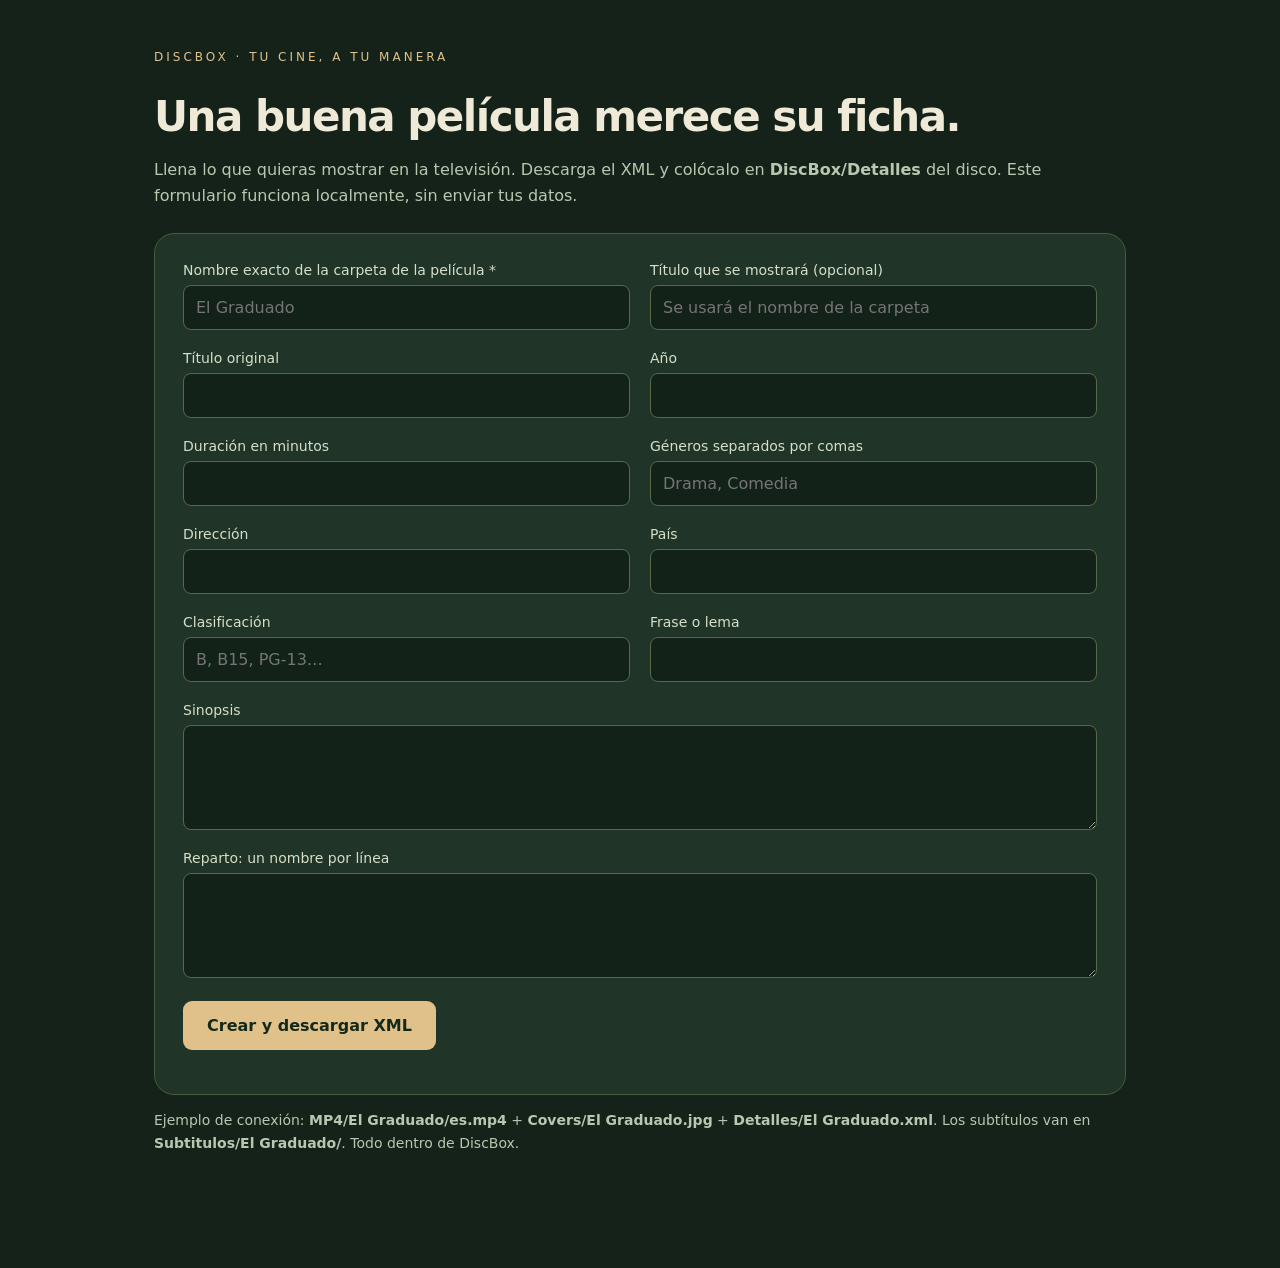
<file: Herramientas_DiscBox/Crear_ficha.html>
<!doctype html><html lang="es"><head><meta charset="utf-8"><meta name="viewport" content="width=device-width, initial-scale=1"><title>Crear ficha · DiscBox</title><style>
*{box-sizing:border-box}body{margin:0;background:#142219;color:#efe9d8;font:16px system-ui,sans-serif}main{max-width:1020px;margin:50px auto;padding:0 24px 50px}h1{font-size:42px;letter-spacing:-1.5px;margin-bottom:10px}p{line-height:1.6;color:#b8c8b0}.tag{letter-spacing:3px;font-size:12px;color:#e0c28c}form{background:#203427;border:1px solid #485d3f;border-radius:20px;padding:28px;margin-top:25px}.grid{display:grid;grid-template-columns:1fr 1fr;gap:20px}label{display:block;font-size:14px;color:#d5dfc9}input,textarea{display:block;width:100%;border:1px solid #586849;border-radius:8px;padding:12px;margin-top:7px;background:#132219;color:#f1ead4;font:16px system-ui}input:focus,textarea:focus{outline:2px solid #ddbd85}textarea{min-height:105px;resize:vertical}.wide{grid-column:1/-1}button{margin-top:23px;border:0;border-radius:9px;padding:15px 24px;font:600 16px system-ui;background:#e1c18a;color:#15291a;cursor:pointer}#result{display:none}#xml{height:380px;font:14px monospace}#status{color:#ebce95}.note{font-size:14px}a{color:#e1c18a}@media(max-width:650px){.grid{grid-template-columns:1fr}h1{font-size:34px}}
</style></head><body><main><div class="tag">DISCBOX · TU CINE, A TU MANERA</div><h1>Una buena película merece su ficha.</h1><p>Llena lo que quieras mostrar en la televisión. Descarga el XML y colócalo en <strong>DiscBox/Detalles</strong> del disco. Este formulario funciona localmente, sin enviar tus datos.</p>
<form id="form"><div class="grid">
<label>Nombre exacto de la carpeta de la película *<input id="folder" required placeholder="El Graduado"></label><label>Título que se mostrará (opcional)<input id="title" placeholder="Se usará el nombre de la carpeta"></label>
<label>Título original<input id="original"></label><label>Año<input id="year" type="number" min="1800" max="2300"></label>
<label>Duración en minutos<input id="runtime" type="number" min="1" max="3000"></label><label>Géneros separados por comas<input id="genres" placeholder="Drama, Comedia"></label>
<label>Dirección<input id="director"></label><label>País<input id="country"></label>
<label>Clasificación<input id="rating" placeholder="B, B15, PG-13…"></label><label>Frase o lema<input id="tagline" maxlength="240"></label>
<label class="wide">Sinopsis<textarea id="plot" maxlength="12000"></textarea></label><label class="wide">Reparto: un nombre por línea<textarea id="cast"></textarea></label>
</div><button type="submit">Crear y descargar XML</button><p id="status" role="status"></p></form>
<section id="result"><h2>Tu archivo</h2><p id="destination"></p><textarea id="xml" readonly aria-label="Contenido XML"></textarea><p class="note">También puedes copiar este texto en un archivo .xml guardado como UTF-8. Para corregirlo, cambia el formulario y descarga de nuevo.</p></section>
<p class="note">Ejemplo de conexión: <strong>MP4/El Graduado/es.mp4</strong> + <strong>Covers/El Graduado.jpg</strong> + <strong>Detalles/El Graduado.xml</strong>. Los subtítulos van en <strong>Subtitulos/El Graduado/</strong>. Todo dentro de DiscBox.</p>
</main><script>
'use strict';
document.getElementById('form').addEventListener('submit',function(event){
event.preventDefault();var get=function(id){return document.getElementById(id).value.trim();};var folder=get('folder');
if(!folder||/[\\/:*?"<>|\x00-\x1f]/.test(folder)||folder==='.'||folder==='..'){document.getElementById('status').textContent='Usa un nombre de carpeta sin barras ni caracteres especiales de archivo.';return;}
var doc=document.implementation.createDocument('','pelicula',null),root=doc.documentElement;
function add(tag,value,parent){if(!value)return;var el=doc.createElement(tag);el.textContent=value;(parent||root).appendChild(el);return el;}
add('titulo',get('title')||folder);[['tituloOriginal','original'],['anio','year'],['duracion','runtime'],['director','director'],['pais','country'],['clasificacion','rating'],['frase','tagline'],['sinopsis','plot']].forEach(function(pair){add(pair[0],get(pair[1]));});
get('genres').split(',').map(function(t){return t.trim();}).filter(Boolean).forEach(function(t){add('genero',t);});
var cast=get('cast').split(/\n/).map(function(t){return t.trim();}).filter(Boolean);if(cast.length){var group=doc.createElement('reparto');root.appendChild(group);cast.forEach(function(t){add('actor',t,group);});}
var xml='<?xml version="1.0" encoding="UTF-8"?>\n'+new XMLSerializer().serializeToString(doc).replace(/></g,'>\n<')+'\n';
document.getElementById('xml').value=xml;document.getElementById('result').style.display='block';document.getElementById('destination').textContent='Guárdalo como DiscBox/Detalles/'+folder+'.xml';
var url=URL.createObjectURL(new Blob([xml],{type:'application/xml;charset=utf-8'})),link=document.createElement('a');link.href=url;link.download=folder+'.xml';document.body.appendChild(link);link.click();link.remove();setTimeout(function(){URL.revokeObjectURL(url);},10000);document.getElementById('status').textContent='Ficha generada. Copia el archivo descargado a la carpeta Detalles del disco.';
});
</script></body></html>
</file>
